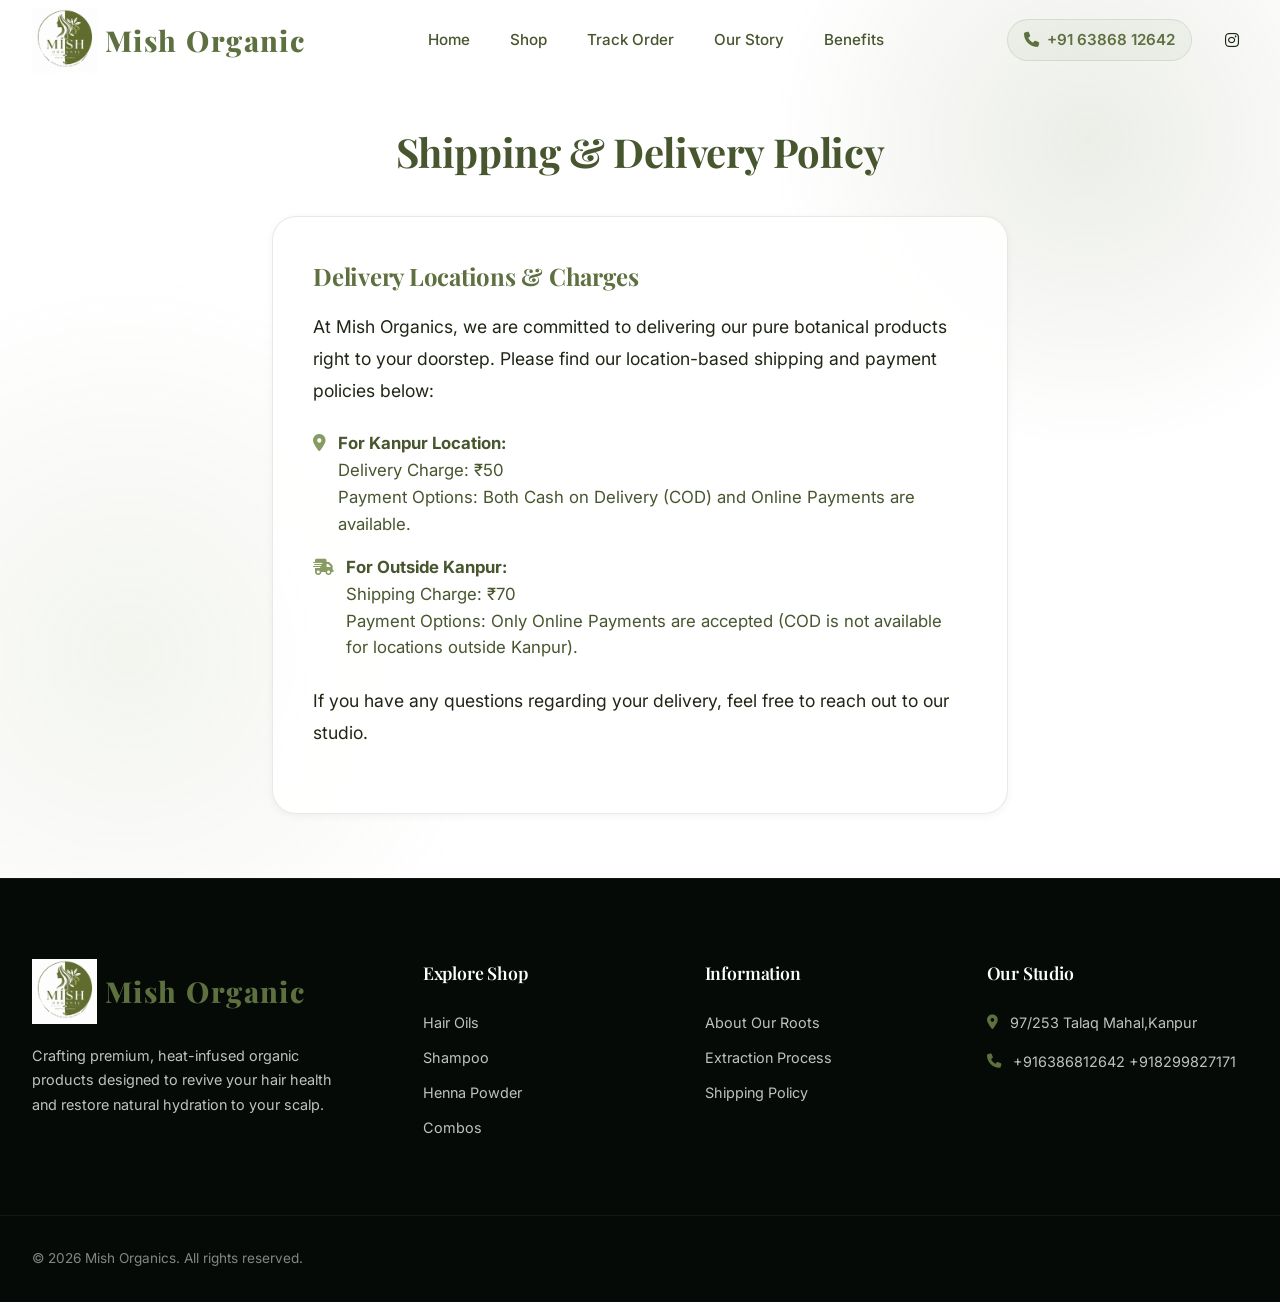
<file: shipping-policy.html>
<!DOCTYPE html>
<html lang="en">

<head>
  <meta charset="UTF-8">
  <meta name="viewport" content="width=device-width, initial-scale=1.0">
  <title>Shipping Policy | Mish Organics</title>
  <meta name="description" content="Shipping policy for Mish Organics products.">

  <!-- Font Awesome Icons -->
  <link rel="stylesheet" href="https://cdnjs.cloudflare.com/ajax/libs/font-awesome/6.4.0/css/all.min.css">
  <!-- Stylesheet -->
  <link rel="stylesheet" href="styles.css?v=2">
  <style>
    .policy-container {
      padding: 120px 2rem 4rem;
      max-width: 800px;
      margin: 0 auto;
      min-height: 60vh;
    }
    .policy-title {
      font-size: 2.5rem;
      margin-bottom: 2rem;
      color: var(--accent-gold-dark);
      text-align: center;
    }
    .policy-card {
      background: var(--glass-bg);
      border: 1px solid var(--glass-border);
      border-radius: var(--radius-lg);
      padding: 2.5rem;
      box-shadow: var(--shadow-sm);
    }
    .policy-card h3 {
      font-size: 1.5rem;
      margin-bottom: 1rem;
      color: var(--accent-gold);
    }
    .policy-card p {
      font-size: 1.1rem;
      color: var(--text-primary);
      margin-bottom: 1.5rem;
      line-height: 1.8;
    }
    .policy-list {
      list-style-type: none;
      margin-bottom: 1.5rem;
    }
    .policy-list li {
      margin-bottom: 1rem;
      font-size: 1.05rem;
      color: var(--text-secondary);
      display: flex;
      align-items: flex-start;
      gap: 0.75rem;
    }
    .policy-list li i {
      color: var(--accent-green);
      margin-top: 5px;
    }
  </style>
</head>

<body>
  <!-- Decorative Background Glows -->
  <div class="bg-glow-1"></div>
  <div class="bg-glow-2"></div>

  <!-- Header Section -->
  <header class="site-header" id="site-header">
    <div class="container nav-wrapper">
      <!-- Logo -->
      <a href="index.html#home" class="logo" id="logo-link">
        <img src="pictures/logo.jpeg" alt="Mish Organics Logo" style="height: 65px; object-fit: contain;">
        <span style="font-family: 'Playfair Display', serif; font-size: 1.8rem; color: var(--accent-gold); white-space: nowrap;">Mish Organic</span>
      </a>

      <!-- Desktop Navigation Menu -->
      <nav>
        <ul class="nav-menu" id="nav-menu">
          <li><a href="index.html#home" class="nav-link">Home</a></li>
          <li><a href="index.html#products" class="nav-link">Shop</a></li>
          <li><a href="track-order.html" class="nav-link">Track Order</a></li>
          <li><a href="index.html#about" class="nav-link">Our Story</a></li>
          <li><a href="index.html#benefits" class="nav-link">Benefits</a></li>
        </ul>
      </nav>

      <!-- Action Buttons -->
      <div class="nav-actions">
        <!-- Contact Number -->
        <a href="tel:+916386812642" class="nav-contact-link" title="Call Us" aria-label="Call Us">
          <i class="fa-solid fa-phone"></i> <span class="nav-contact-text">+91 63868 12642</span>
        </a>

        <!-- Instagram Link -->
        <a href="https://www.instagram.com/mish_organic07/" class="nav-btn" title="Instagram" aria-label="Instagram"
          target="_blank" rel="noopener noreferrer">
          <i class="fa-brands fa-instagram"></i>
        </a>
      </div>
    </div>
  </header>

  <main>
    <div class="policy-container">
      <h1 class="policy-title">Shipping & Delivery Policy</h1>
      
      <div class="policy-card">
        <h3>Delivery Locations & Charges</h3>
        <p>At Mish Organics, we are committed to delivering our pure botanical products right to your doorstep. Please find our location-based shipping and payment policies below:</p>
        
        <ul class="policy-list">
          <li>
            <i class="fa-solid fa-location-dot"></i>
            <div>
              <strong>For Kanpur Location:</strong>
              <br>Delivery Charge: ₹50
              <br>Payment Options: Both Cash on Delivery (COD) and Online Payments are available.
            </div>
          </li>
          <li>
            <i class="fa-solid fa-truck-fast"></i>
            <div>
              <strong>For Outside Kanpur:</strong>
              <br>Shipping Charge: ₹70
              <br>Payment Options: Only Online Payments are accepted (COD is not available for locations outside Kanpur).
            </div>
          </li>
        </ul>
        
        <p>If you have any questions regarding your delivery, feel free to reach out to our studio.</p>
      </div>
    </div>
  </main>

  <!-- Footer Section -->
  <footer class="site-footer">
    <div class="container footer-grid">
      <div class="footer-col">
        <a href="index.html#home" class="logo" style="margin-bottom: 1rem;">
          <img src="pictures/logo.jpeg" alt="Mish Organics Logo" style="height: 65px; object-fit: contain;">
          <span style="font-family: 'Playfair Display', serif; font-size: 1.8rem; color: var(--accent-gold); white-space: nowrap;">Mish Organic</span>
        </a>
        <p class="footer-desc">
          Crafting premium, heat-infused organic products designed to revive your hair health and restore natural hydration to your scalp.
        </p>
      </div>

      <div class="footer-col">
        <h4>Explore Shop</h4>
        <ul class="footer-links">
          <li><a href="index.html#products">Hair Oils</a></li>
          <li><a href="index.html#products">Shampoo</a></li>
          <li><a href="index.html#products">Henna Powder</a></li>
          <li><a href="index.html#products">Combos</a></li>
        </ul>
      </div>

      <div class="footer-col">
        <h4>Information</h4>
        <ul class="footer-links">
          <li><a href="index.html#about">About Our Roots</a></li>
          <li><a href="index.html#benefits">Extraction Process</a></li>
          <li><a href="shipping-policy.html">Shipping Policy</a></li>
        </ul>
      </div>

      <div class="footer-col">
        <h4>Our Studio</h4>
        <ul class="footer-info">
          <li>
            <i class="fa-solid fa-location-dot footer-info-icon"></i>
            <span>97/253 Talaq Mahal,Kanpur</span>
          </li>
          <li>
            <i class="fa-solid fa-phone footer-info-icon"></i>
            <span>+916386812642 +918299827171</span>
          </li>
        </ul>
      </div>
    </div>
    <div class="container footer-bottom">
      <p>&copy; 2026 Mish Organics. All rights reserved.</p>
    </div>
  </footer>
</body>
</html>
</file>
<file: styles.css>
@import url('https://fonts.googleapis.com/css2?family=Inter:wght@300;400;500;600;700&family=Playfair+Display:ital,wght@0,400;0,600;0,700;1,400&family=Outfit:wght@300;400;500;600;700;800&display=swap');

:root {
  /* Colors */
  --bg-primary: #ffffff;
  --bg-secondary: #f4f6f0;
  --bg-tertiary: #e9ece4;
  --glass-bg: rgba(255, 255, 255, 0.85);
  --glass-border: rgba(94, 112, 64, 0.15);
  --glass-border-hover: rgba(94, 112, 64, 0.3);
  
  --accent-gold: #5e7040;
  --accent-gold-hover: #6b7f43;
  --accent-gold-dark: #47562e;
  --accent-green: #879b63;
  
  --text-primary: #1f2615;
  --text-secondary: #47562e;
  --text-muted: #788c5e;
  
  /* Shadow & Blur */
  --shadow-sm: 0 2px 8px rgba(0, 0, 0, 0.05);
  --shadow-md: 0 8px 24px rgba(0, 0, 0, 0.08);
  --shadow-lg: 0 16px 40px rgba(0, 0, 0, 0.12);
  --shadow-gold: 0 0 15px rgba(94, 112, 64, 0.25);
  --shadow-gold-hover: 0 0 25px rgba(94, 112, 64, 0.45);
  --blur-md: blur(12px);
  --blur-lg: blur(20px);
  
  /* Borders */
  --radius-sm: 6px;
  --radius-md: 12px;
  --radius-lg: 24px;
  --radius-full: 9999px;
  
  /* Transitions */
  --transition-fast: 0.2s cubic-bezier(0.4, 0, 0.2, 1);
  --transition-normal: 0.3s cubic-bezier(0.4, 0, 0.2, 1);
  --transition-slow: 0.5s cubic-bezier(0.4, 0, 0.2, 1);
}

/* Base Reset */
*, *::before, *::after {
  box-sizing: border-box;
  margin: 0;
  padding: 0;
}

html {
  scroll-behavior: smooth;
}

body {
  font-family: 'Inter', sans-serif;
  background-color: var(--bg-primary);
  color: var(--text-primary);
  line-height: 1.6;
  overflow-x: hidden;
  position: relative;
}

/* Custom Scrollbar */
::-webkit-scrollbar {
  width: 8px;
}
::-webkit-scrollbar-track {
  background: var(--bg-primary);
}
::-webkit-scrollbar-thumb {
  background: var(--bg-tertiary);
  border-radius: var(--radius-full);
}
::-webkit-scrollbar-thumb:hover {
  background: var(--accent-gold-dark);
}

/* Typography styles */
h1, h2, h3, h4, h5, h6 {
  font-family: 'Playfair Display', serif;
  font-weight: 700;
  letter-spacing: -0.01em;
  color: var(--accent-gold-dark);
}

.font-serif {
  font-family: 'Playfair Display', serif;
}

a {
  color: inherit;
  text-decoration: none;
  transition: var(--transition-fast);
}

button, input, select, textarea {
  font-family: inherit;
  color: inherit;
  background: none;
  border: none;
  outline: none;
}

/* Base Layout Containers */
.container {
  max-width: 1280px;
  margin: 0 auto;
  padding: 0 2rem;
}

@media (max-width: 768px) {
  .container {
    padding: 0 1.25rem;
  }
}

/* Background Decorative Elements */
.bg-glow-1 {
  position: fixed;
  top: -20%;
  right: -10%;
  width: 50vw;
  height: 50vw;
  background: radial-gradient(circle, rgba(94,112,64,0.12) 0%, rgba(255,255,255,0) 70%);
  z-index: -1;
  pointer-events: none;
  animation: float1 15s ease-in-out infinite;
}

.bg-glow-2 {
  position: fixed;
  top: 30%;
  left: -20%;
  width: 60vw;
  height: 60vw;
  background: radial-gradient(circle, rgba(135,155,99,0.1) 0%, rgba(255,255,255,0) 70%);
  z-index: -1;
  pointer-events: none;
  animation: float2 20s ease-in-out infinite reverse;
}

@keyframes float1 {
  0%, 100% { transform: translate(0, 0) scale(1); }
  50% { transform: translate(-5%, 5%) scale(1.1); }
}

@keyframes float2 {
  0%, 100% { transform: translate(0, 0) scale(1); }
  50% { transform: translate(5%, -5%) scale(1.15); }
}

/* Header & Navigation */
.site-header {
  position: fixed;
  top: 0;
  left: 0;
  width: 100%;
  z-index: 100;
  background-color: transparent;
  transition: var(--transition-normal);
}

.site-header.scrolled {
  background-color: var(--glass-bg);
  backdrop-filter: var(--blur-md);
  border-bottom: 1px solid var(--glass-border);
  padding: 0.5rem 0;
}

.nav-wrapper {
  display: flex;
  justify-content: space-between;
  align-items: center;
  height: 80px;
  transition: var(--transition-normal);
}

.site-header.scrolled .nav-wrapper {
  height: 64px;
}

.logo {
  display: flex;
  align-items: center;
  gap: 0.5rem;
  font-size: 1.8rem;
  font-weight: 800;
  letter-spacing: 0.05em;
  color: var(--text-primary);
}

.logo-leaf {
  color: var(--accent-gold);
  font-size: 1.6rem;
}

.nav-menu {
  display: flex;
  list-style: none;
  gap: 2.5rem;
}

.nav-link {
  font-size: 0.95rem;
  font-weight: 500;
  color: var(--text-secondary);
  position: relative;
  padding: 0.5rem 0;
}

.nav-link::after {
  content: '';
  position: absolute;
  bottom: 0;
  left: 0;
  width: 0;
  height: 2px;
  background-color: var(--accent-gold);
  transition: var(--transition-normal);
}

.nav-link:hover {
  color: var(--text-primary);
}

.nav-link:hover::after {
  width: 100%;
}

.nav-actions {
  display: flex;
  align-items: center;
  gap: 1.5rem;
}

.nav-contact-link {
  display: flex;
  align-items: center;
  gap: 0.5rem;
  font-size: 0.95rem;
  font-weight: 600;
  color: var(--accent-gold);
  padding: 0.5rem 1rem;
  border-radius: var(--radius-full);
  background-color: rgba(94, 112, 64, 0.05);
  border: 1px solid var(--glass-border);
  transition: var(--transition-fast);
}

.nav-contact-link:hover {
  background-color: var(--accent-gold);
  color: var(--bg-primary);
  border-color: var(--accent-gold);
}

@media (max-width: 768px) {
  .logo img {
    height: 45px !important;
  }
  .logo span {
    font-size: 1.3rem !important;
  }
  .nav-actions {
    gap: 0.4rem;
  }
  .nav-btn {
    padding: 0.4rem;
    font-size: 1rem;
  }
  .nav-contact-text {
    display: none;
  }
  .nav-contact-link {
    padding: 0.4rem;
    border: 1px solid transparent;
    background-color: transparent;
    color: var(--text-primary);
  }
  .nav-contact-link:hover {
    background-color: rgba(94, 112, 64, 0.05);
    color: var(--accent-gold);
    border-color: var(--glass-border);
  }
}


.nav-btn {
  background: transparent;
  cursor: pointer;
  padding: 0.5rem;
  border-radius: var(--radius-full);
  display: flex;
  align-items: center;
  justify-content: center;
  transition: var(--transition-fast);
  color: var(--text-primary);
  border: 1px solid transparent;
}

.nav-btn:hover {
  background-color: rgba(94, 112, 64, 0.05);
  border-color: var(--glass-border);
}

.cart-icon-container {
  position: relative;
}

.cart-badge {
  position: absolute;
  top: -4px;
  right: -4px;
  background-color: var(--accent-gold);
  color: var(--bg-primary);
  font-size: 0.75rem;
  font-weight: 700;
  width: 18px;
  height: 18px;
  border-radius: 50%;
  display: flex;
  align-items: center;
  justify-content: center;
  transform: scale(0);
  transition: var(--transition-fast);
}

.cart-badge.has-items {
  transform: scale(1);
}

.mobile-menu-toggle {
  display: none;
}

/* Hero Section */
.hero {
  position: relative;
  min-height: 100vh;
  display: flex;
  align-items: center;
  padding-top: 100px;
  overflow: hidden;
}

.hero-grid {
  display: grid;
  grid-template-columns: 1.2fr 1fr;
  gap: 4rem;
  align-items: center;
}

.hero-content {
  opacity: 0;
  transform: translateY(30px);
  animation: fadeInUp 0.8s cubic-bezier(0.16, 1, 0.3, 1) forwards;
}

.hero-tag {
  display: inline-flex;
  align-items: center;
  gap: 0.5rem;
  background-color: rgba(94, 112, 64, 0.1);
  border: 1px solid rgba(94, 112, 64, 0.2);
  color: var(--accent-gold);
  padding: 0.4rem 1rem;
  border-radius: var(--radius-full);
  font-size: 0.85rem;
  font-weight: 600;
  letter-spacing: 0.05em;
  text-transform: uppercase;
  margin-bottom: 1.5rem;
}

.hero-title {
  font-size: 4.2rem;
  line-height: 1.1;
  font-weight: 800;
  margin-bottom: 1.5rem;
  background: linear-gradient(135deg, var(--text-primary) 30%, var(--text-secondary) 100%);
  -webkit-background-clip: text;
  -webkit-text-fill-color: transparent;
}

.hero-title span {
  display: block;
  color: var(--accent-gold);
  -webkit-text-fill-color: initial;
}

.hero-description {
  font-size: 1.1rem;
  color: var(--text-secondary);
  margin-bottom: 2.5rem;
  max-width: 520px;
}

.hero-buttons {
  display: flex;
  gap: 1.25rem;
  flex-wrap: wrap;
}

.btn {
  display: inline-flex;
  align-items: center;
  gap: 0.75rem;
  padding: 1rem 2rem;
  font-weight: 600;
  font-size: 0.95rem;
  border-radius: var(--radius-md);
  cursor: pointer;
  transition: var(--transition-normal);
}

.btn-primary {
  background: linear-gradient(135deg, var(--accent-gold) 0%, var(--accent-gold-dark) 100%);
  color: var(--bg-primary);
  box-shadow: 0 4px 15px rgba(94, 112, 64, 0.3);
  border: 1px solid rgba(255,255,255,0.1);
}

.btn-primary:hover {
  background: linear-gradient(135deg, var(--accent-gold-hover) 0%, var(--accent-gold) 100%);
  box-shadow: 0 8px 25px rgba(94, 112, 64, 0.45);
  transform: translateY(-3px);
}

.btn-secondary {
  background-color: var(--glass-bg);
  border: 1px solid var(--accent-gold);
  color: var(--accent-gold-dark);
  backdrop-filter: var(--blur-md);
  box-shadow: 0 4px 10px rgba(0,0,0,0.03);
}

.btn-secondary:hover {
  background-color: var(--accent-gold);
  color: #fff;
  transform: translateY(-3px);
  box-shadow: 0 8px 20px rgba(94,112,64,0.2);
}

.hero-stats {
  display: flex;
  gap: 3rem;
  margin-top: 3.5rem;
  border-top: 1px solid var(--glass-border);
  padding-top: 2rem;
}

.stat-item h3 {
  font-size: 2.2rem;
  color: var(--accent-gold);
  font-weight: 700;
}

.stat-item p {
  font-size: 0.85rem;
  color: var(--text-muted);
  text-transform: uppercase;
  letter-spacing: 0.05em;
  margin-top: 0.25rem;
}

.hero-image-container {
  position: relative;
  display: flex;
  justify-content: center;
  align-items: center;
  opacity: 0;
  transform: scale(0.9) rotate(2deg);
  animation: fadeInScale 1s cubic-bezier(0.16, 1, 0.3, 1) 0.2s forwards;
}

.hero-blob {
  position: absolute;
  width: 100%;
  height: 100%;
  background: radial-gradient(circle, rgba(94, 112, 64, 0.12) 0%, rgba(135, 155, 99, 0.02) 50%, rgba(255,255,255,0) 70%);
  filter: blur(40px);
  z-index: 1;
}

.hero-image-frame {
  position: relative;
  z-index: 2;
  border-radius: 2rem;
  border: 1px solid rgba(255, 255, 255, 0.15);
  background: var(--bg-tertiary);
  backdrop-filter: var(--blur-md);
  padding: 0.75rem;
  box-shadow: 0 20px 50px rgba(0, 0, 0, 0.3), 0 0 30px rgba(94, 112, 64, 0.2);
  overflow: hidden;
  max-width: 440px;
  animation: floatAndGlow 6s ease-in-out infinite alternate;
}

@keyframes floatAndGlow {
  0% { 
    transform: translateY(0);
    box-shadow: 0 20px 50px rgba(0, 0, 0, 0.3), 0 0 30px rgba(94, 112, 64, 0.2);
  }
  100% { 
    transform: translateY(-15px);
    box-shadow: 0 30px 60px rgba(0, 0, 0, 0.4), 0 0 50px rgba(94, 112, 64, 0.5);
  }
}

.hero-image-frame img {
  width: 100%;
  height: auto;
  border-radius: inherit;
  display: block;
  transition: var(--transition-slow);
}

.hero-image-frame:hover img {
  transform: scale(1.03);
}

.hero-floating-badge {
  position: absolute;
  bottom: 30px;
  left: -20px;
  z-index: 3;
  background: rgba(14, 26, 20, 0.85);
  backdrop-filter: var(--blur-md);
  border: 1px solid var(--glass-border);
  padding: 1rem 1.5rem;
  border-radius: var(--radius-md);
  box-shadow: 0 15px 35px rgba(0,0,0,0.4), inset 0 0 15px rgba(94, 112, 64, 0.4);
  display: flex;
  align-items: center;
  gap: 0.75rem;
  transform-style: preserve-3d;
  animation: float3d 5s ease-in-out infinite;
}

.badge-icon {
  background-color: rgba(52, 211, 153, 0.15);
  color: var(--accent-green);
  width: 36px;
  height: 36px;
  border-radius: 50%;
  display: flex;
  align-items: center;
  justify-content: center;
  font-size: 1.1rem;
}

.badge-text span {
  display: block;
}

.badge-title {
  font-size: 0.9rem;
  font-weight: 700;
  color: var(--text-primary);
}

.badge-sub {
  font-size: 0.75rem;
  color: var(--text-muted);
}

/* Features Section */
.features {
  padding: 8rem 0;
  background-color: var(--bg-secondary);
  border-top: 1px solid var(--glass-border);
  border-bottom: 1px solid var(--glass-border);
  position: relative;
}

.section-header {
  text-align: center;
  max-width: 600px;
  margin: 0 auto 4.5rem;
}

.section-tag {
  color: var(--accent-gold);
  font-size: 0.85rem;
  font-weight: 700;
  text-transform: uppercase;
  letter-spacing: 0.1em;
  display: block;
  margin-bottom: 0.75rem;
}

.section-title {
  font-size: 2.6rem;
  font-weight: 700;
  margin-bottom: 1rem;
}

.section-desc {
  color: var(--text-secondary);
  font-size: 1.05rem;
}

.features-grid {
  display: grid;
  grid-template-columns: repeat(auto-fit, minmax(260px, 1fr));
  gap: 2rem;
}

.feature-card {
  background: var(--glass-bg);
  border: 1px solid var(--glass-border);
  border-radius: var(--radius-lg);
  padding: 2.5rem;
  transition: var(--transition-normal);
  position: relative;
  overflow: hidden;
}

.feature-card::before {
  content: '';
  position: absolute;
  top: 0;
  left: 0;
  width: 100%;
  height: 4px;
  background-color: var(--accent-gold);
  transform: scaleX(0);
  transform-origin: left;
  transition: var(--transition-normal);
}

.feature-card:hover {
  transform: translateY(-5px);
  border-color: var(--glass-border-hover);
  background-color: var(--bg-tertiary);
  box-shadow: var(--shadow-md);
}

.feature-card:hover::before {
  transform: scaleX(1);
}

.feature-icon-wrapper {
  background-color: rgba(229, 169, 59, 0.08);
  color: var(--accent-gold);
  width: 56px;
  height: 56px;
  border-radius: var(--radius-md);
  display: flex;
  align-items: center;
  justify-content: center;
  font-size: 1.5rem;
  margin-bottom: 1.75rem;
  transition: var(--transition-normal);
}

.feature-card:hover .feature-icon-wrapper {
  background-color: var(--accent-gold);
  color: var(--bg-primary);
  transform: rotateY(180deg);
}

.feature-title {
  font-size: 1.25rem;
  font-weight: 600;
  margin-bottom: 0.75rem;
}

.feature-desc {
  color: var(--text-secondary);
  font-size: 0.95rem;
}

/* Products Catalog Section */
.products-catalog {
  padding: 8rem 0;
  position: relative;
}

.filter-bar {
  display: flex;
  justify-content: space-between;
  align-items: center;
  margin-bottom: 3.5rem;
  flex-wrap: wrap;
  gap: 1.5rem;
  border-bottom: 1px solid var(--glass-border);
  padding-bottom: 1.5rem;
}

.filter-categories {
  display: flex;
  gap: 0.75rem;
  flex-wrap: wrap;
}

.filter-btn {
  padding: 0.6rem 1.25rem;
  border-radius: var(--radius-full);
  font-size: 0.9rem;
  font-weight: 500;
  color: var(--text-secondary);
  background-color: rgba(94, 112, 64, 0.05);
  border: 1px solid var(--glass-border);
  cursor: pointer;
  transition: var(--transition-fast);
}

.filter-btn:hover {
  background-color: rgba(94, 112, 64, 0.1);
  border-color: var(--glass-border-hover);
  color: var(--text-primary);
}

.filter-btn.active {
  background-color: var(--accent-gold);
  color: var(--bg-primary);
  border-color: var(--accent-gold);
  font-weight: 600;
}

.catalog-search-sort {
  display: flex;
  gap: 1rem;
  align-items: center;
  flex-wrap: wrap;
}

.search-input-wrapper {
  position: relative;
  background: var(--glass-bg);
  border: 1px solid var(--glass-border);
  border-radius: var(--radius-full);
  padding: 0.5rem 1rem 0.5rem 2.5rem;
  width: 260px;
  transition: var(--transition-fast);
}

.search-input-wrapper:focus-within {
  border-color: var(--accent-gold);
  box-shadow: 0 0 10px rgba(94, 112, 64, 0.15);
}

.search-icon {
  position: absolute;
  left: 1rem;
  top: 50%;
  transform: translateY(-50%);
  color: var(--text-muted);
  font-size: 0.95rem;
}

.search-input {
  width: 100%;
  font-size: 0.9rem;
}

.sort-select {
  background: var(--glass-bg);
  border: 1px solid var(--glass-border);
  border-radius: var(--radius-full);
  padding: 0.5rem 2.5rem 0.5rem 1.25rem;
  font-size: 0.9rem;
  color: var(--text-primary);
  cursor: pointer;
  appearance: none;
  -webkit-appearance: none;
  transition: var(--transition-fast);
  background-image: url("data:image/svg+xml,%3Csvg xmlns='http://www.w3.org/2000/svg' viewBox='0 0 24 24' fill='none' stroke='%231f2615' stroke-width='2' stroke-linecap='round' stroke-linejoin='round'%3E%3Cpolyline points='6 9 12 15 18 9'%3E%3C/polyline%3E%3C/svg%3E");
  background-repeat: no-repeat;
  background-position: right 1rem center;
  background-size: 1rem;
}

.sort-select:hover {
  border-color: var(--glass-border-hover);
}

/* Product Grid & Card */
.product-grid {
  display: grid;
  grid-template-columns: repeat(auto-fill, minmax(280px, 1fr));
  gap: 2.5rem;
}

.product-card {
  background: var(--glass-bg);
  border: 1px solid var(--glass-border);
  border-radius: var(--radius-lg);
  overflow: hidden;
  transition: var(--transition-normal);
  display: flex;
  flex-direction: column;
}

.product-card:hover {
  transform: translateY(-8px);
  border-color: var(--glass-border-hover);
  box-shadow: var(--shadow-lg);
}

.product-img-wrapper {
  position: relative;
  aspect-ratio: 1;
  overflow: hidden;
  background-color: var(--bg-tertiary);
  cursor: pointer;
}

.product-img-wrapper img {
  width: 100%;
  height: 100%;
  object-fit: contain;
  object-position: center;
  padding: 1rem;
  transition: var(--transition-slow);
}

.product-card:hover .product-img-wrapper img {
  transform: scale(1.06);
}

.product-badge {
  position: absolute;
  top: 1rem;
  left: 1rem;
  z-index: 10;
  background-color: var(--accent-gold);
  color: var(--bg-primary);
  padding: 0.3rem 0.8rem;
  border-radius: var(--radius-full);
  font-size: 0.75rem;
  font-weight: 700;
  text-transform: uppercase;
}

.product-overlay {
  position: absolute;
  top: 0;
  left: 0;
  width: 100%;
  height: 100%;
  background-color: rgba(8, 15, 11, 0.4);
  backdrop-filter: blur(2px);
  display: flex;
  align-items: center;
  justify-content: center;
  opacity: 0;
  transition: var(--transition-normal);
}

.product-card:hover .product-overlay {
  opacity: 1;
}

.product-overlay-btn {
  background-color: var(--text-primary);
  color: var(--bg-primary);
  width: 48px;
  height: 48px;
  border-radius: 50%;
  display: flex;
  align-items: center;
  justify-content: center;
  font-size: 1.1rem;
  box-shadow: var(--shadow-md);
  transition: var(--transition-fast);
  transform: translateY(15px);
}

.product-card:hover .product-overlay-btn {
  transform: translateY(0);
}

.product-overlay-btn:hover {
  background-color: var(--accent-gold);
  transform: scale(1.1);
}

.product-info {
  padding: 1.75rem;
  display: flex;
  flex-direction: column;
  flex-grow: 1;
}

.product-meta {
  display: flex;
  justify-content: space-between;
  align-items: center;
  margin-bottom: 0.5rem;
  font-size: 0.85rem;
  color: var(--text-muted);
}

.product-rating {
  color: var(--accent-gold);
  display: flex;
  align-items: center;
  gap: 0.25rem;
  font-weight: 600;
}

.product-card-title {
  font-size: 1.25rem;
  font-weight: 600;
  margin-bottom: 0.5rem;
  color: var(--text-primary);
  cursor: pointer;
  transition: var(--transition-fast);
}

.product-card-title:hover {
  color: var(--accent-gold);
}

.product-card-desc {
  font-size: 0.9rem;
  color: var(--text-secondary);
  margin-bottom: 1.5rem;
  display: -webkit-box;
  -webkit-line-clamp: 2;
  -webkit-box-orient: vertical;
  overflow: hidden;
  height: 2.88rem; /* approximate line-height bound */
}

.product-purchase {
  display: flex;
  justify-content: space-between;
  align-items: center;
  margin-top: auto;
}

.product-price {
  font-size: 1.4rem;
  font-weight: 700;
  color: var(--text-primary);
}

.product-price span {
  font-size: 0.95rem;
  font-weight: 500;
  color: var(--text-muted);
}

.btn-icon {
  width: 44px;
  height: 44px;
  border-radius: var(--radius-md);
  background-color: rgba(255, 255, 255, 0.03);
  border: 1px solid var(--glass-border);
  color: var(--text-primary);
  display: flex;
  align-items: center;
  justify-content: center;
  cursor: pointer;
  transition: var(--transition-fast);
}

.btn-icon:hover {
  background-color: var(--accent-gold);
  border-color: var(--accent-gold);
  color: var(--bg-primary);
  box-shadow: 0 0 12px rgba(229,169,59,0.3);
}

/* About / Brand Story Section */
.about {
  padding: 8rem 0;
  background-color: var(--bg-secondary);
  border-top: 1px solid var(--glass-border);
  border-bottom: 1px solid var(--glass-border);
  overflow: hidden;
}

.about-grid {
  display: grid;
  grid-template-columns: 1fr 1fr;
  gap: 6rem;
  align-items: center;
}

@media (max-width: 992px) {
  .about-grid {
    grid-template-columns: 1fr;
    gap: 4rem;
  }
}

.about-image {
  position: relative;
}

.about-image-wrapper {
  position: relative;
  z-index: 2;
  border-radius: var(--radius-lg);
  overflow: hidden;
  border: 1px solid var(--glass-border);
  aspect-ratio: 1.1;
}

.about-image-wrapper img {
  width: 100%;
  height: 100%;
  object-fit: cover;
}

.about-decoration {
  position: absolute;
  top: -20px;
  left: -20px;
  width: 120px;
  height: 120px;
  border-top: 4px solid var(--accent-gold);
  border-left: 4px solid var(--accent-gold);
  border-top-left-radius: var(--radius-lg);
  z-index: 1;
}

.about-experience {
  position: absolute;
  bottom: -20px;
  right: -20px;
  background-color: var(--accent-gold);
  color: var(--bg-primary);
  padding: 1.5rem 2rem;
  border-radius: var(--radius-md);
  box-shadow: var(--shadow-lg);
  z-index: 3;
}

.exp-num {
  font-size: 2.5rem;
  font-weight: 800;
  line-height: 1;
  font-family: 'Outfit', sans-serif;
}

.exp-text {
  font-size: 0.85rem;
  font-weight: 700;
  text-transform: uppercase;
  letter-spacing: 0.05em;
}

.about-list {
  list-style: none;
  margin: 2rem 0;
}

.about-list-item {
  display: flex;
  align-items: flex-start;
  gap: 1rem;
  margin-bottom: 1.25rem;
}

.about-list-icon {
  color: var(--accent-gold);
  background-color: rgba(229, 169, 59, 0.1);
  width: 28px;
  height: 28px;
  border-radius: 50%;
  display: flex;
  align-items: center;
  justify-content: center;
  font-size: 0.85rem;
  margin-top: 0.2rem;
  flex-shrink: 0;
}

.about-list-text h4 {
  font-size: 1.1rem;
  font-weight: 600;
  margin-bottom: 0.25rem;
}

.about-list-text p {
  color: var(--text-secondary);
  font-size: 0.9rem;
}

/* Call to Action Section */
.cta {
  padding: 8rem 0;
  position: relative;
}

.cta-banner {
  background: linear-gradient(135deg, rgba(20, 38, 28, 0.8) 0%, rgba(14, 26, 20, 0.95) 100%);
  border: 1px solid var(--glass-border);
  border-radius: var(--radius-lg);
  padding: 5rem 4rem;
  text-align: center;
  position: relative;
  overflow: hidden;
  box-shadow: var(--shadow-lg);
}

.cta-banner::before {
  content: '';
  position: absolute;
  top: 0;
  left: 0;
  width: 100%;
  height: 100%;
  background: radial-gradient(circle at 80% 20%, rgba(229, 169, 59, 0.1) 0%, transparent 60%);
  pointer-events: none;
}

.cta-title {
  font-size: 3rem;
  margin-bottom: 1.5rem;
}

.cta-desc {
  max-width: 600px;
  margin: 0 auto 3rem;
  color: var(--text-secondary);
  font-size: 1.1rem;
}

.newsletter-form {
  display: flex;
  max-width: 500px;
  margin: 0 auto;
  gap: 0.5rem;
  background-color: rgba(8, 15, 11, 0.5);
  border: 1px solid var(--glass-border);
  padding: 0.4rem;
  border-radius: var(--radius-md);
}

.newsletter-input {
  flex-grow: 1;
  padding: 0.75rem 1rem;
  font-size: 0.95rem;
  background: transparent;
  color: var(--text-primary);
}

.newsletter-form button {
  background-color: var(--accent-gold);
  color: var(--bg-primary);
  font-weight: 600;
  padding: 0 1.5rem;
  border-radius: calc(var(--radius-md) - 4px);
  cursor: pointer;
  transition: var(--transition-fast);
}

.newsletter-form button:hover {
  background-color: var(--accent-gold-hover);
}

/* Footer styles */
.site-footer {
  background-color: #050a07;
  border-top: 1px solid var(--glass-border);
  padding: 5rem 0 2rem;
  color: rgba(255, 255, 255, 0.75);
  font-size: 0.9rem;
}

.footer-grid {
  display: grid;
  grid-template-columns: 1.5fr 1fr 1fr 1.2fr;
  gap: 4rem;
  margin-bottom: 4rem;
}

@media (max-width: 992px) {
  .footer-grid {
    grid-template-columns: 1fr 1fr;
    gap: 3rem;
  }
}

@media (max-width: 576px) {
  .footer-grid {
    grid-template-columns: 1fr;
  }
}

.footer-col h4 {
  font-size: 1.1rem;
  color: #ffffff;
  font-weight: 600;
  margin-bottom: 1.5rem;
  position: relative;
}

.footer-desc {
  margin-top: 1.25rem;
  line-height: 1.7;
}

.footer-links {
  list-style: none;
}

.footer-links li {
  margin-bottom: 0.75rem;
}

.footer-links a:hover {
  color: var(--accent-gold);
  padding-left: 4px;
}

.footer-info {
  list-style: none;
}

.footer-info li {
  display: flex;
  gap: 0.75rem;
  margin-bottom: 1rem;
}

.footer-info-icon {
  color: var(--accent-gold);
  margin-top: 0.25rem;
}

.social-links {
  display: flex;
  gap: 1rem;
  margin-top: 1.5rem;
}

.social-btn {
  width: 36px;
  height: 36px;
  border-radius: 50%;
  background-color: rgba(255, 255, 255, 0.03);
  border: 1px solid var(--glass-border);
  color: #ffffff;
  display: flex;
  align-items: center;
  justify-content: center;
  transition: var(--transition-fast);
}

.social-btn:hover {
  background-color: var(--accent-gold);
  color: var(--bg-primary);
  border-color: var(--accent-gold);
  transform: translateY(-3px);
}

.footer-bottom {
  border-top: 1px solid var(--glass-border);
  padding-top: 2rem;
  display: flex;
  justify-content: space-between;
  align-items: center;
  flex-wrap: wrap;
  gap: 1rem;
  color: rgba(255, 255, 255, 0.5);
  font-size: 0.85rem;
}

.footer-bottom-links {
  display: flex;
  gap: 1.5rem;
}

.footer-bottom-links a:hover {
  color: #ffffff;
}

/* Slide-out Shopping Cart Drawer */
.cart-drawer-overlay {
  position: fixed;
  top: 0;
  left: 0;
  width: 100vw;
  height: 100vh;
  background-color: rgba(0, 0, 0, 0.6);
  backdrop-filter: blur(4px);
  z-index: 1000;
  opacity: 0;
  pointer-events: none;
  visibility: hidden;
  transition: opacity var(--transition-normal), visibility var(--transition-normal);
}

.cart-drawer-overlay.open {
  opacity: 1;
  pointer-events: all;
  visibility: visible;
}

.cart-drawer {
  position: fixed;
  top: 0;
  right: 0;
  width: 420px;
  max-width: 100vw;
  height: 100vh;
  background-color: var(--bg-secondary);
  border-left: 1px solid var(--glass-border);
  box-shadow: var(--shadow-lg);
  z-index: 1001;
  transform: translateX(100%);
  transition: transform 0.4s cubic-bezier(0.16, 1, 0.3, 1);
  display: flex;
  flex-direction: column;
}

.cart-drawer-overlay.open + .cart-drawer {
  transform: translateX(0);
}

.cart-header {
  padding: 1.5rem 2rem;
  border-bottom: 1px solid var(--glass-border);
  display: flex;
  justify-content: space-between;
  align-items: center;
}

.cart-header h3 {
  font-size: 1.35rem;
  font-weight: 600;
}

.cart-close-btn {
  font-size: 1.5rem;
  color: var(--text-secondary);
  cursor: pointer;
  transition: var(--transition-fast);
}

.cart-close-btn:hover {
  color: var(--accent-gold);
}

.cart-items-list {
  flex-grow: 1;
  overflow-y: auto;
  padding: 2rem;
}

.cart-empty-state {
  display: flex;
  flex-direction: column;
  align-items: center;
  justify-content: center;
  height: 100%;
  color: var(--text-muted);
  text-align: center;
}

.cart-empty-icon {
  font-size: 3rem;
  margin-bottom: 1rem;
  color: rgba(229, 169, 59, 0.15);
}

.cart-item {
  display: flex;
  gap: 1rem;
  margin-bottom: 1.5rem;
  padding-bottom: 1.5rem;
  border-bottom: 1px solid var(--glass-border);
  align-items: center;
}

.cart-item-img {
  width: 72px;
  height: 72px;
  border-radius: var(--radius-md);
  object-fit: contain;
  object-position: center;
  background-color: var(--bg-tertiary);
  border: 1px solid var(--glass-border);
  padding: 4px;
}

.cart-item-details {
  flex-grow: 1;
}

.cart-item-title {
  font-size: 0.95rem;
  font-weight: 600;
  margin-bottom: 0.25rem;
  color: var(--text-primary);
}

.cart-item-volume {
  font-size: 0.75rem;
  color: var(--text-muted);
  margin-bottom: 0.5rem;
}

.cart-item-price {
  font-size: 0.95rem;
  font-weight: 700;
  color: var(--accent-gold);
}

.cart-item-actions {
  display: flex;
  flex-direction: column;
  align-items: flex-end;
  gap: 0.75rem;
}

.quantity-controller {
  display: flex;
  align-items: center;
  background-color: var(--bg-tertiary);
  border: 1px solid var(--glass-border);
  border-radius: var(--radius-full);
  padding: 0.2rem;
}

.quantity-btn {
  width: 24px;
  height: 24px;
  border-radius: 50%;
  display: flex;
  align-items: center;
  justify-content: center;
  font-size: 0.9rem;
  cursor: pointer;
  transition: var(--transition-fast);
}

.quantity-btn:hover {
  background-color: rgba(255, 255, 255, 0.05);
  color: var(--accent-gold);
}

.quantity-val {
  padding: 0 0.5rem;
  font-size: 0.85rem;
  font-weight: 600;
  min-width: 20px;
  text-align: center;
}

.cart-item-remove {
  font-size: 0.8rem;
  color: var(--text-muted);
  cursor: pointer;
  transition: var(--transition-fast);
}

.cart-item-remove:hover {
  color: #ef4444;
}

.cart-footer {
  padding: 2rem;
  border-top: 1px solid var(--glass-border);
  background-color: var(--bg-tertiary);
}

.cart-summary-row {
  display: flex;
  justify-content: space-between;
  margin-bottom: 0.75rem;
  font-size: 0.95rem;
}

.cart-summary-total {
  font-weight: 700;
  font-size: 1.15rem;
  margin-top: 0.5rem;
  padding-top: 0.75rem;
  border-top: 1px dashed var(--glass-border);
  color: var(--text-primary);
}

.cart-summary-total .total-price {
  color: var(--accent-gold);
}

.checkout-btn {
  width: 100%;
  margin-top: 1.5rem;
  justify-content: center;
}

/* Modals General Style */
.modal-overlay {
  position: fixed;
  top: 0;
  left: 0;
  width: 100vw;
  height: 100vh;
  background-color: rgba(0, 0, 0, 0.7);
  backdrop-filter: blur(8px);
  z-index: 2000;
  opacity: 0;
  pointer-events: none;
  visibility: hidden;
  transition: opacity var(--transition-normal), visibility var(--transition-normal);
  display: flex;
  align-items: center;
  justify-content: center;
  padding: 1rem;
}

.modal-overlay.open {
  opacity: 1;
  pointer-events: all;
  visibility: visible;
}

.modal-container {
  background-color: var(--bg-secondary);
  border: 1px solid var(--glass-border);
  border-radius: var(--radius-lg);
  max-width: 800px;
  width: 100%;
  max-height: 90vh;
  box-shadow: var(--shadow-lg);
  overflow-y: auto;
  position: relative;
  transform: scale(0.9) translateY(20px);
  transition: transform 0.4s cubic-bezier(0.16, 1, 0.3, 1);
}

.modal-overlay.open .modal-container {
  transform: scale(1) translateY(0);
}

.modal-close {
  position: absolute;
  top: 1.5rem;
  right: 1.5rem;
  width: 36px;
  height: 36px;
  border-radius: 50%;
  background-color: rgba(255, 255, 255, 0.03);
  border: 1px solid var(--glass-border);
  display: flex;
  align-items: center;
  justify-content: center;
  font-size: 1.3rem;
  color: var(--text-secondary);
  cursor: pointer;
  z-index: 10;
  transition: var(--transition-fast);
}

.modal-close:hover {
  background-color: rgba(255, 255, 255, 0.08);
  color: var(--accent-gold);
}

/* Detailed Product View Modal styling */
.product-modal-grid {
  display: grid;
  grid-template-columns: 1fr 1.1fr;
}

@media (max-width: 768px) {
  .product-modal-grid {
    grid-template-columns: 1fr;
  }
}

.product-modal-media {
  aspect-ratio: 1;
  background-color: var(--bg-tertiary);
}

.product-modal-media img {
  width: 100%;
  height: 100%;
  object-fit: cover;
}

.product-modal-content {
  padding: 3rem;
}

@media (max-width: 576px) {
  .product-modal-content {
    padding: 1.5rem;
  }
}

.product-modal-tag {
  color: var(--accent-gold);
  font-size: 0.8rem;
  font-weight: 700;
  text-transform: uppercase;
  letter-spacing: 0.05em;
  margin-bottom: 0.5rem;
  display: inline-block;
}

.product-modal-title {
  font-size: 2rem;
  font-weight: 700;
  margin-bottom: 0.75rem;
}

.product-modal-meta {
  display: flex;
  gap: 1.5rem;
  font-size: 0.85rem;
  color: var(--text-muted);
  margin-bottom: 1.5rem;
}

.product-modal-desc {
  font-size: 0.95rem;
  color: var(--text-secondary);
  margin-bottom: 2rem;
}

.product-modal-specs {
  margin-bottom: 2rem;
  display: grid;
  grid-template-columns: 1fr 1fr;
  gap: 1rem;
}

.spec-box {
  background-color: rgba(255, 255, 255, 0.02);
  border: 1px solid var(--glass-border);
  border-radius: var(--radius-md);
  padding: 0.75rem 1rem;
}

.spec-label {
  font-size: 0.75rem;
  color: var(--text-muted);
  text-transform: uppercase;
  margin-bottom: 0.15rem;
}

.spec-val {
  font-size: 0.9rem;
  font-weight: 600;
}

.product-modal-buy {
  display: flex;
  gap: 1.25rem;
  align-items: center;
  border-top: 1px solid var(--glass-border);
  padding-top: 1.5rem;
}

.product-modal-price {
  font-size: 2rem;
  font-weight: 800;
}

.product-modal-price span {
  font-size: 1.1rem;
  font-weight: 500;
  color: var(--text-muted);
}

.product-modal-buy .btn {
  flex-grow: 1;
  justify-content: center;
}

/* Simulated Checkout Modal */
.checkout-modal-container {
  max-width: 500px;
  padding: 3rem;
}

@media (max-width: 576px) {
  .checkout-modal-container {
    padding: 1.5rem;
  }
}

.checkout-header {
  text-align: center;
  margin-bottom: 2.5rem;
}

.checkout-header h3 {
  font-size: 1.6rem;
  margin-bottom: 0.5rem;
}

.checkout-header p {
  font-size: 0.9rem;
  color: var(--text-secondary);
}

.checkout-step {
  display: none;
}

.checkout-step.active {
  display: block;
}

.form-group {
  margin-bottom: 1.25rem;
}

.form-label {
  display: block;
  font-size: 0.85rem;
  font-weight: 600;
  margin-bottom: 0.5rem;
  color: var(--text-secondary);
}

.form-input {
  width: 100%;
  background: var(--bg-tertiary);
  border: 1px solid var(--glass-border);
  border-radius: var(--radius-md);
  padding: 0.75rem 1rem;
  font-size: 0.95rem;
  color: var(--text-primary);
  transition: var(--transition-fast);
}

.form-input:focus {
  border-color: var(--accent-gold);
  background-color: var(--bg-secondary);
}

.form-row {
  display: grid;
  grid-template-columns: 1fr 1fr;
  gap: 1rem;
}

.checkout-totals {
  background-color: var(--bg-tertiary);
  border: 1px solid var(--glass-border);
  border-radius: var(--radius-md);
  padding: 1.25rem;
  margin-bottom: 2rem;
}

.totals-row {
  display: flex;
  justify-content: space-between;
  font-size: 0.9rem;
  margin-bottom: 0.5rem;
}

.totals-total {
  font-weight: 700;
  font-size: 1.1rem;
  color: var(--accent-gold);
  border-top: 1px dashed var(--glass-border);
  padding-top: 0.5rem;
  margin-top: 0.5rem;
}

.checkout-success-view {
  text-align: center;
  padding: 1.5rem 0;
}

.success-icon {
  width: 72px;
  height: 72px;
  border-radius: 50%;
  background-color: rgba(52, 211, 153, 0.12);
  color: var(--accent-green);
  display: flex;
  align-items: center;
  justify-content: center;
  font-size: 2.2rem;
  margin: 0 auto 1.5rem;
  animation: scaleIn 0.5s cubic-bezier(0.16, 1, 0.3, 1) forwards;
}

.success-title {
  font-size: 1.5rem;
  font-weight: 700;
  margin-bottom: 0.75rem;
}

.success-desc {
  color: var(--text-secondary);
  font-size: 0.95rem;
  margin-bottom: 2rem;
}

/* Toast Notifications */
.toast-container {
  position: fixed;
  bottom: 2rem;
  right: 2rem;
  z-index: 3000;
  display: flex;
  flex-direction: column;
  gap: 0.75rem;
}

.toast {
  background-color: var(--bg-tertiary);
  border: 1px solid var(--glass-border);
  padding: 1rem 1.5rem;
  border-radius: var(--radius-md);
  box-shadow: var(--shadow-lg);
  color: var(--text-primary);
  display: flex;
  align-items: center;
  gap: 0.75rem;
  min-width: 280px;
  transform: translateY(30px);
  opacity: 0;
  transition: all 0.4s cubic-bezier(0.175, 0.885, 0.32, 1.275);
}

.toast.show {
  transform: translateY(0);
  opacity: 1;
}

.toast-icon {
  color: var(--accent-gold);
  font-size: 1.1rem;
}

.toast-message {
  font-size: 0.9rem;
  font-weight: 500;
}

/* Mobile Menu overlays */
@media (max-width: 768px) {
  .mobile-menu-toggle {
    display: flex;
    font-size: 1.4rem;
  }
  
  .nav-menu {
    position: fixed;
    top: 80px;
    left: -100%;
    width: 100%;
    height: calc(100vh - 80px);
    background-color: var(--bg-primary);
    flex-direction: column;
    padding: 3rem 2rem;
    gap: 2rem;
    transition: var(--transition-normal);
    z-index: 99;
  }
  
  .site-header.scrolled .nav-menu {
    top: 64px;
    height: calc(100vh - 64px);
  }
  
  .nav-menu.open {
    left: 0;
  }
  
  .hero {
    padding-top: 120px;
    padding-bottom: 4rem;
    min-height: auto;
  }
  
  .hero-grid {
    grid-template-columns: 1fr;
    gap: 3rem;
  }
  
  .hero-title {
    font-size: 2.8rem;
  }
  
  .hero-image-container {
    order: -1;
  }
  
  .hero-floating-badge {
    bottom: 10px;
    left: 10px;
  }
  
  .section-title {
    font-size: 2.2rem;
  }
}

/* Keyframe Animations */
@keyframes fadeInUp {
  from {
    opacity: 0;
    transform: translateY(30px);
  }
  to {
    opacity: 1;
    transform: translateY(0);
  }
}

@keyframes fadeInScale {
  from {
    opacity: 0;
    transform: scale(0.9) rotate(2deg);
  }
  to {
    opacity: 1;
    transform: scale(1) rotate(0);
  }
}

@keyframes float3d {
  0%, 100% {
    transform: translateY(0) rotateX(5deg) rotateY(-5deg) translateZ(10px);
    box-shadow: 0 15px 35px rgba(0,0,0,0.4), inset 0 0 15px rgba(94, 112, 64, 0.4);
  }
  50% {
    transform: translateY(-15px) rotateX(-5deg) rotateY(5deg) translateZ(30px);
    box-shadow: 0 25px 45px rgba(0,0,0,0.5), inset 0 0 25px rgba(94, 112, 64, 0.6);
  }
}

.tilt-element {
  transition: transform 0.1s ease-out;
  transform-style: preserve-3d;
  will-change: transform;
}
@keyframes scaleIn {
  from {
    transform: scale(0);
  }
  to {
    transform: scale(1);
  }
}

/* Testimonials Section */
.testimonials {
  padding: 6rem 0;
  background-color: var(--bg-primary);
  position: relative;
}

.testimonials-grid {
  display: grid;
  grid-template-columns: repeat(auto-fill, minmax(300px, 1fr));
  gap: 2rem;
}

.review-card {
  background: var(--bg-secondary);
  border: 1px solid var(--glass-border);
  padding: 2rem;
  border-radius: var(--radius-md);
  transition: var(--transition-normal);
  display: flex;
  flex-direction: column;
}

.review-card:hover {
  transform: translateY(-5px);
  border-color: var(--accent-gold);
  box-shadow: var(--shadow-gold);
}

.review-stars {
  color: var(--accent-gold);
  margin-bottom: 1rem;
  font-size: 0.9rem;
}

.review-text {
  color: var(--text-secondary);
  font-style: italic;
  margin-bottom: 1.5rem;
  line-height: 1.7;
  flex-grow: 1;
}

.review-author {
  color: var(--text-primary);
  font-weight: 600;
  font-size: 0.95rem;
}

.testimonials-actions .btn {
  min-width: 150px;
}
</file>
